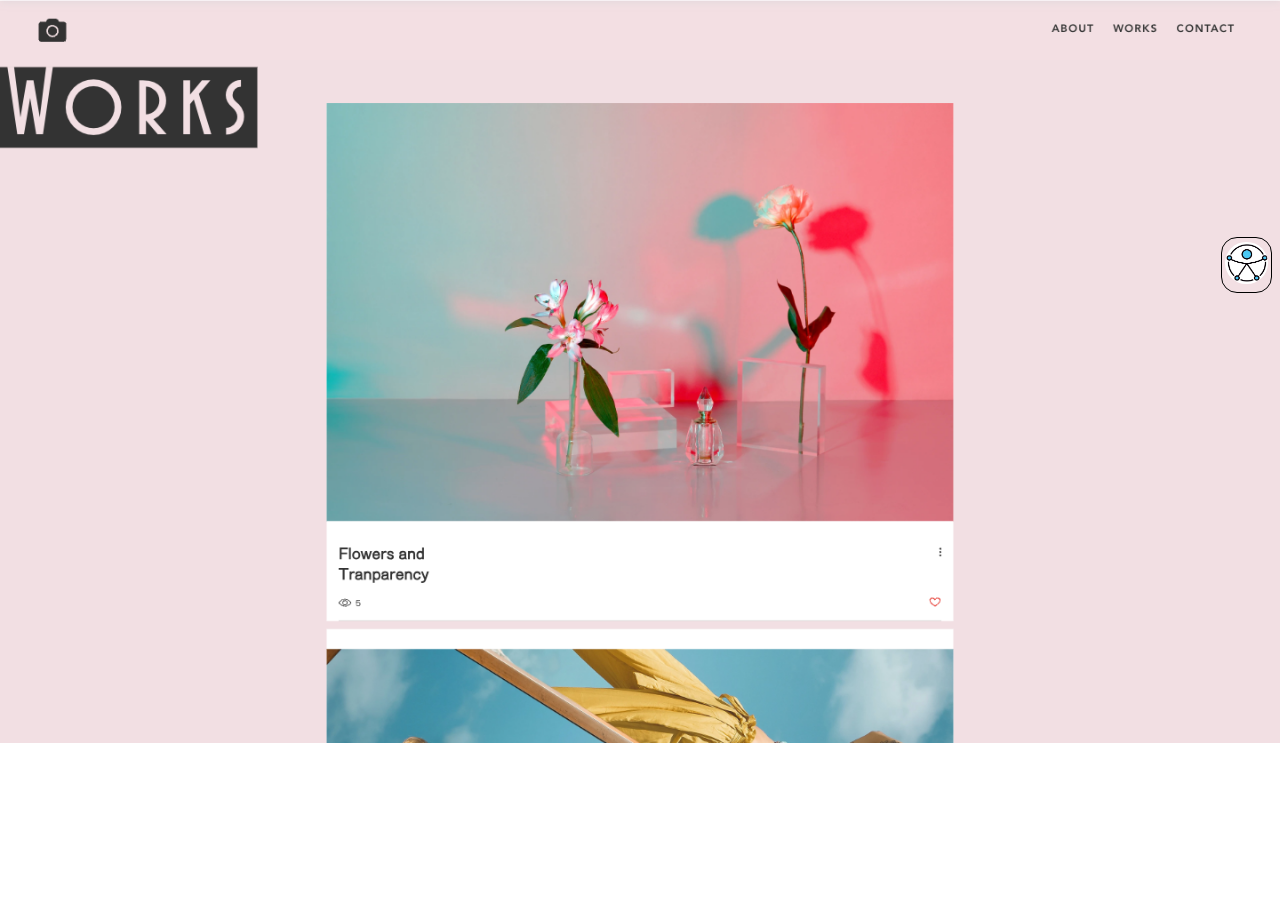
<file: acessibilidade-carlao/index.html>
<!DOCTYPE html>
<html lang="en">

<head>
    <meta charset="UTF-8">
    <meta name="viewport" content="width=device-width, initial-scale=1.0">
    <title>Document</title>
    <link rel="stylesheet" href="style.css">
</head>

<body>

    <img src="img/fundoacess.png" alt="">

    <div class="acessibilidade">
        <div class="barraacess">
            <img onclick="acao1()" id="acessibilidade1" class="acessibilidade1" src="img/novo-simbolo-de-acessibilidade.webp" alt="Imagem Acessibilidade">
            <img onclick="acao2()" id="acessibilidade2" class="acessibilidade2" src="img/novo-simbolo-de-acessibilidade.webp" alt="Imagem Acessibilidade">
            <img id="libras" class="libras" src="img/libras.png" alt="Imagem para ativar o modo de libras">
            <img id="modoclaro" class="modoclaro" src="img/modoclaro.svg" alt="Imagem para ativar o modo escuro">
            <img id="modoescuro" class="modoescuro" src="img/modoescuro.svg" alt="Imagem para ativar o modo claro">
            <img id="lupa" class="lupa" src="img/lupa.svg" alt="Imagem para dar zoom">
            <img id="lupamenos" class="lupamenos" src="img/lupamenos.svg" alt="Imagem para tirar o zoom">
        </div>
    </div>

    <script src="script.js">

    </script>
</body>

</html>
</file>
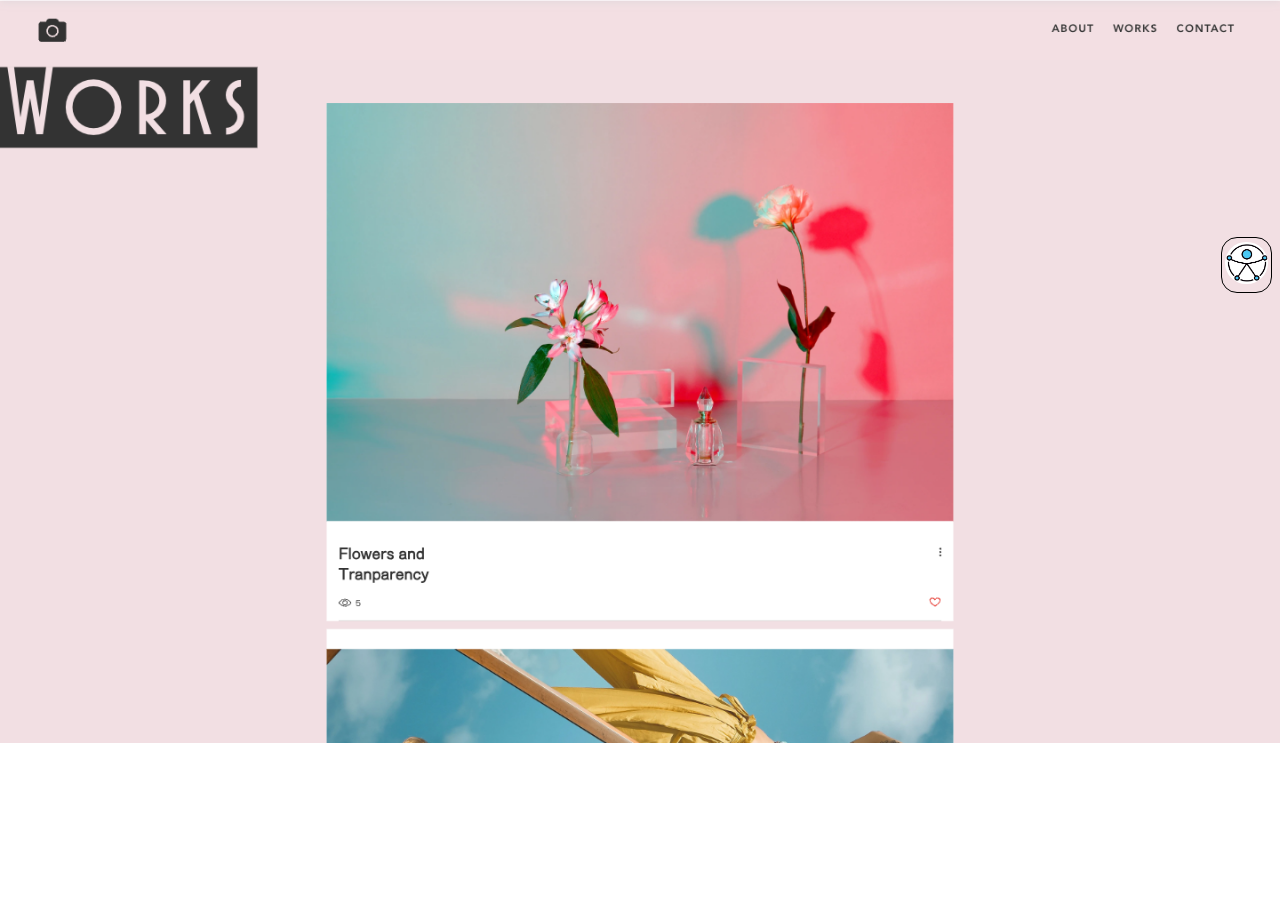
<file: barra-de-acessibilidade-main/acessibilidade-carlao/index.html>
<!DOCTYPE html>
<html lang="pt-br">

<head>
    <meta charset="UTF-8">
    <meta name="viewport" content="width=device-width, initial-scale=1.0">
    <title>Document</title>
    <link rel="stylesheet" href="style.css">
</head>

<body>

    <img src="img/fundoacess.png" alt="">

    <div class="acessibilidade">
        <div class="barraacess">
            <img onclick="acao1()" id="acessibilidade1" class="acessibilidade1" src="img/novo-simbolo-de-acessibilidade.webp" alt="Imagem Acessibilidade">
            <img onclick="acao2()" id="acessibilidade2" class="acessibilidade2" src="img/novo-simbolo-de-acessibilidade.webp" alt="Imagem Acessibilidade">
            <img id="libras" class="libras" src="img/libras.png" alt="Imagem para ativar o modo de libras">
            <img id="modoclaro" class="modoclaro" src="img/modoclaro.svg" alt="Imagem para ativar o modo escuro">
            <img id="modoescuro" class="modoescuro" src="img/modoescuro.svg" alt="Imagem para ativar o modo claro">
            <img id="lupa" class="lupa" src="img/lupa.svg" alt="Imagem para dar zoom">
            <img id="lupamenos" class="lupamenos" src="img/lupamenos.svg" alt="Imagem para tirar o zoom">
        </div>
    </div>

    <script src="script.js">

    </script>
</body>

</html>
</file>
<file: acessibilidade-carlao/style.css>
*{
    margin: 0;
    padding: 0;
    box-sizing: border-box;
    font-family: Arial, Helvetica, sans-serif;
}

body>img{
    width: 100%;
    height: 100%;
}

#acessibilidade1 {
    display: inline;
    width: 100%;
    transition: left 0.5s;
    border-radius: 50px;
}

.acessibilidade2{
    display: none;
    width: 100%;
    transition: left 0.5s;
    border-radius: 50px;
}

.libras{
    display: none;
    width: 100%;
    transition: left 0.5s;
}

.modoclaro{
    display: none;
    width: 100%;
    transition: left 0.5s;
}

.lupa{
    display: none;
    width: 100%;
    transition: left 0.5s;
}

.lupamenos{
    display: none;
    width: 100%;
    transition: left 0.5s;
}

.modoescuro{
    display: none;
    width: 100%;
    transition: left 0.5s;
}

.barraacess{
    padding: 0.2rem;
    border: 1px solid rgb(0, 0, 0);
    border-radius: 16px;
    width: 64%;
    transition: 0.3s;
}

.acessibilidade{
    position: fixed;
    top: 25%;
    right: -0.5%;
    display: flex;
    width: 5rem;
    height: 5rem;
    flex-wrap: wrap;
    align-items: center;
    justify-content: center;
    transition: 0.3s;
}

.acessibilidade p{
    font-size: 0.8rem;
    margin: 0.5rem;
}
</file>
<file: barra-de-acessibilidade-main/acessibilidade-carlao/style.css>
*{
    margin: 0;
    padding: 0;
    box-sizing: border-box;
    font-family: Arial, Helvetica, sans-serif;
}

body>img{
    width: 100%;
    height: 100%;
}

#acessibilidade1 {
    display: inline;
    width: 100%;
    transition: left 0.5s;
    border-radius: 50px;
}

.acessibilidade2{
    display: none;
    width: 100%;
    transition: left 0.5s;
    border-radius: 50px;
}

.libras{
    display: none;
    width: 100%;
    transition: left 0.5s;
}

.modoclaro{
    display: none;
    width: 100%;
    transition: left 0.5s;
}

.lupa{
    display: none;
    width: 100%;
    transition: left 0.5s;
}

.lupamenos{
    display: none;
    width: 100%;
    transition: left 0.5s;
}

.modoescuro{
    display: none;
    width: 100%;
    transition: left 0.5s;
}

.barraacess{
    padding: 0.2rem;
    border: 1px solid rgb(0, 0, 0);
    border-radius: 16px;
    width: 64%;
    transition: 0.3s;
}

.acessibilidade{
    position: fixed;
    top: 25%;
    right: -0.5%;
    display: flex;
    width: 5rem;
    height: 5rem;
    flex-wrap: wrap;
    align-items: center;
    justify-content: center;
    transition: 0.3s;
}

.acessibilidade p{
    font-size: 0.8rem;
    margin: 0.5rem;
}
</file>
